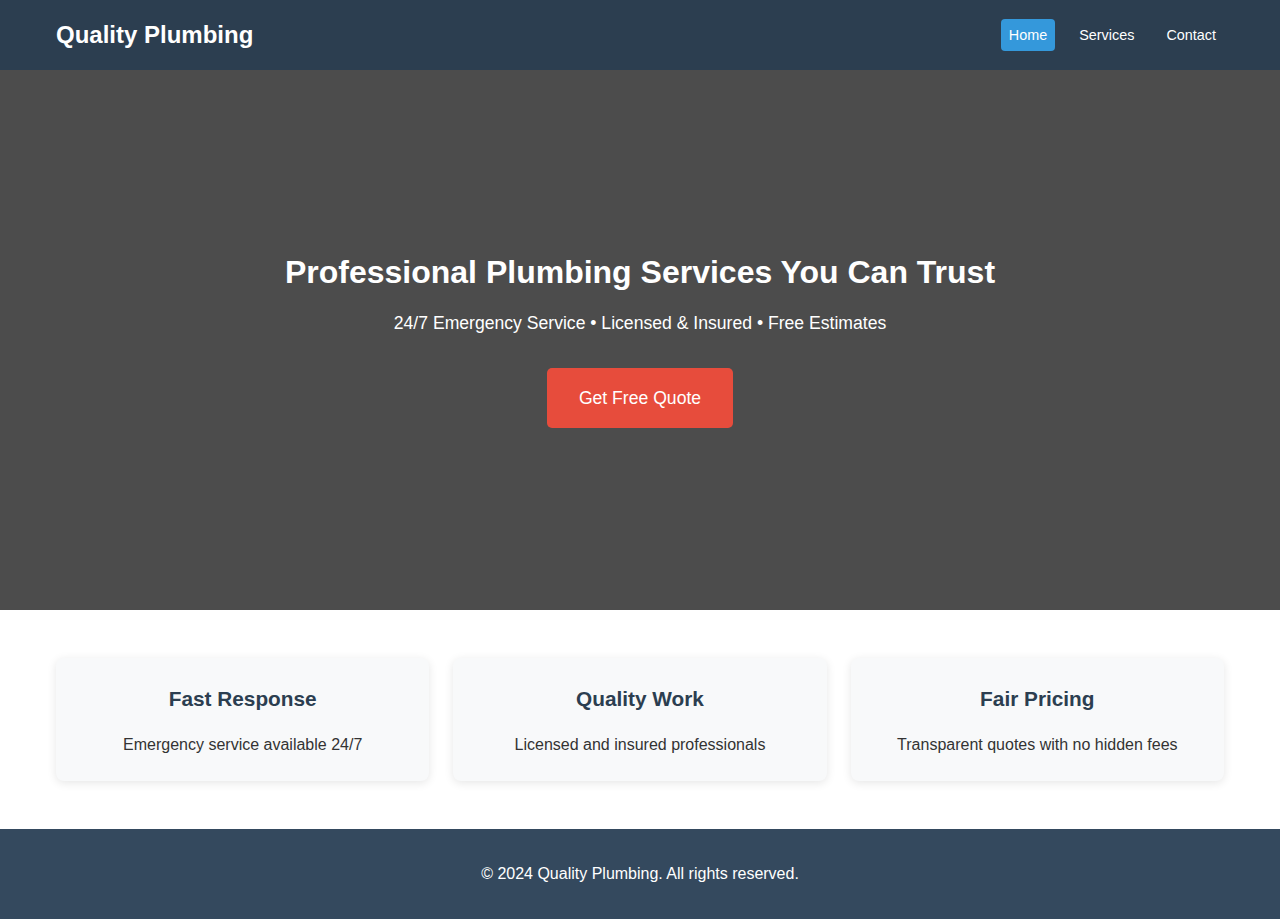
<file: Index.html>
<!DOCTYPE html>
<html lang="en">
<head>
    <meta charset="UTF-8">
    <meta name="viewport" content="width=device-width, initial-scale=1.0">
    <title>Quality Plumbing Services - Get Your Quote</title>
    <link rel="stylesheet" href="style.css">
</head>
<body>
    <header>
        <nav>
            <div class="logo">
                <h1>Quality Plumbing</h1>
            </div>
            <ul class="nav-links">
                <li><a href="index.html" class="active">Home</a></li>
                <li><a href="services.html">Services</a></li>
                <li><a href="contact.html">Contact</a></li>
            </ul>
        </nav>
    </header>

    <main>
        <section class="hero">
            <div class="hero-content">
                <h2>Professional Plumbing Services You Can Trust</h2>
                <p>24/7 Emergency Service • Licensed & Insured • Free Estimates</p>
                <a href="contact.html" class="cta-button">Get Free Quote</a>
            </div>
        </section>

        <section class="features">
            <div class="feature">
                <h3>Fast Response</h3>
                <p>Emergency service available 24/7</p>
            </div>
            <div class="feature">
                <h3>Quality Work</h3>
                <p>Licensed and insured professionals</p>
            </div>
            <div class="feature">
                <h3>Fair Pricing</h3>
                <p>Transparent quotes with no hidden fees</p>
            </div>
        </section>
    </main>

    <footer>
        <p>&copy; 2024 Quality Plumbing. All rights reserved.</p>
    </footer>
</body>
</html>
</file>
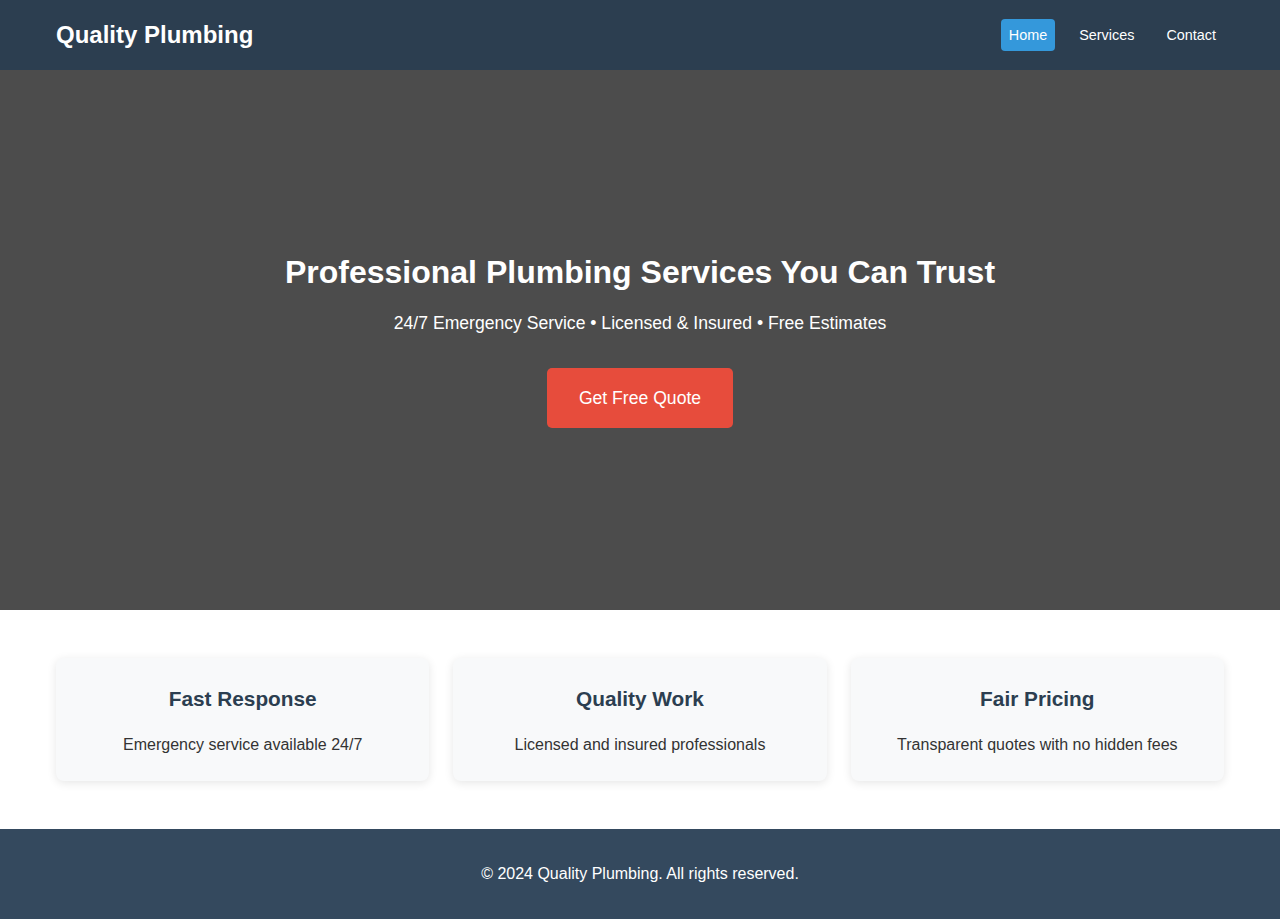
<file: index.html>
<!DOCTYPE html>
<html lang="en">
<head>
    <meta charset="UTF-8">
    <meta name="viewport" content="width=device-width, initial-scale=1.0">
    <title>Quality Plumbing Services - Get Your Quote</title>
    <link rel="stylesheet" href="style.css">
</head>
<body>
    <header>
        <nav>
            <div class="logo">
                <h1>Quality Plumbing</h1>
            </div>
            <ul class="nav-links">
                <li><a href="index.html" class="active">Home</a></li>
                <li><a href="services.html">Services</a></li>
                <li><a href="contact.html">Contact</a></li>
            </ul>
        </nav>
    </header>

    <main>
        <section class="hero">
            <div class="hero-content">
                <h2>Professional Plumbing Services You Can Trust</h2>
                <p>24/7 Emergency Service • Licensed & Insured • Free Estimates</p>
                <a href="contact.html" class="cta-button">Get Free Quote</a>
            </div>
        </section>

        <section class="features">
            <div class="feature">
                <h3>Fast Response</h3>
                <p>Emergency service available 24/7</p>
            </div>
            <div class="feature">
                <h3>Quality Work</h3>
                <p>Licensed and insured professionals</p>
            </div>
            <div class="feature">
                <h3>Fair Pricing</h3>
                <p>Transparent quotes with no hidden fees</p>
            </div>
        </section>
    </main>

    <footer>
        <p>&copy; 2024 Quality Plumbing. All rights reserved.</p>
    </footer>
</body>
</html>
</file>
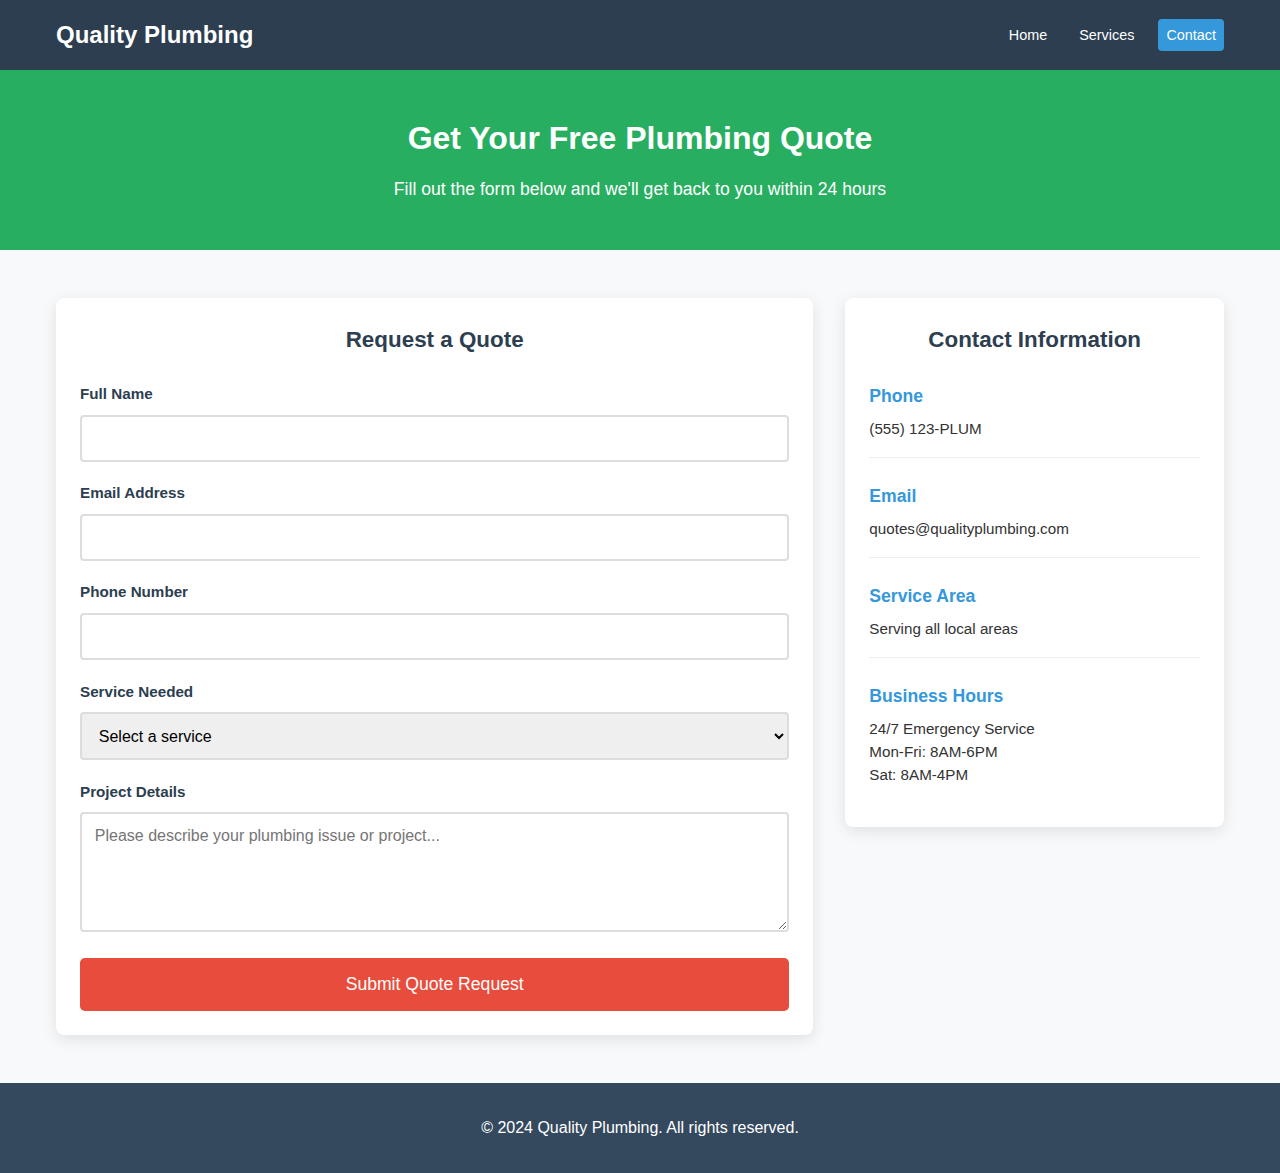
<file: Contact.html>
<!DOCTYPE html>
<html lang="en">
<head>
    <meta charset="UTF-8">
    <meta name="viewport" content="width=device-width, initial-scale=1.0">
    <title>Contact Us - Quality Plumbing</title>
    <link rel="stylesheet" href="contact.css">
</head>
<body>
    <header>
        <nav>
            <div class="logo">
                <h1>Quality Plumbing</h1>
            </div>
            <ul class="nav-links">
                <li><a href="index.html">Home</a></li>
                <li><a href="services.html">Services</a></li>
                <li><a href="contact.html" class="active">Contact</a></li>
            </ul>
        </nav>
    </header>

    <main>
        <section class="contact-header">
            <h2>Get Your Free Plumbing Quote</h2>
            <p>Fill out the form below and we'll get back to you within 24 hours</p>
        </section>

        <section class="contact-content">
            <div class="contact-form">
                <h3>Request a Quote</h3>
                <form>
                    <div class="form-group">
                        <label for="name">Full Name</label>
                        <input type="text" id="name" name="name" required>
                    </div>

                    <div class="form-group">
                        <label for="email">Email Address</label>
                        <input type="email" id="email" name="email" required>
                    </div>

                    <div class="form-group">
                        <label for="phone">Phone Number</label>
                        <input type="tel" id="phone" name="phone" required>
                    </div>

                    <div class="form-group">
                        <label for="service">Service Needed</label>
                        <select id="service" name="service" required>
                            <option value="">Select a service</option>
                            <option value="emergency">Emergency Repair</option>
                            <option value="installation">Installation</option>
                            <option value="drain">Drain Cleaning</option>
                            <option value="water-heater">Water Heater</option>
                            <option value="other">Other</option>
                        </select>
                    </div>

                    <div class="form-group">
                        <label for="message">Project Details</label>
                        <textarea id="message" name="message" rows="5" placeholder="Please describe your plumbing issue or project..."></textarea>
                    </div>

                    <button type="submit" class="submit-btn">Submit Quote Request</button>
                </form>
            </div>

            <div class="contact-info">
                <h3>Contact Information</h3>
                <div class="info-item">
                    <h4>Phone</h4>
                    <p>(555) 123-PLUM</p>
                </div>
                <div class="info-item">
                    <h4>Email</h4>
                    <p>quotes@qualityplumbing.com</p>
                </div>
                <div class="info-item">
                    <h4>Service Area</h4>
                    <p>Serving all local areas</p>
                </div>
                <div class="info-item">
                    <h4>Business Hours</h4>
                    <p>24/7 Emergency Service<br>
                    Mon-Fri: 8AM-6PM<br>
                    Sat: 8AM-4PM</p>
                </div>
            </div>
        </section>
    </main>

    <footer>
        <p>&copy; 2024 Quality Plumbing. All rights reserved.</p>
    </footer>
</body>
</html>
</file>
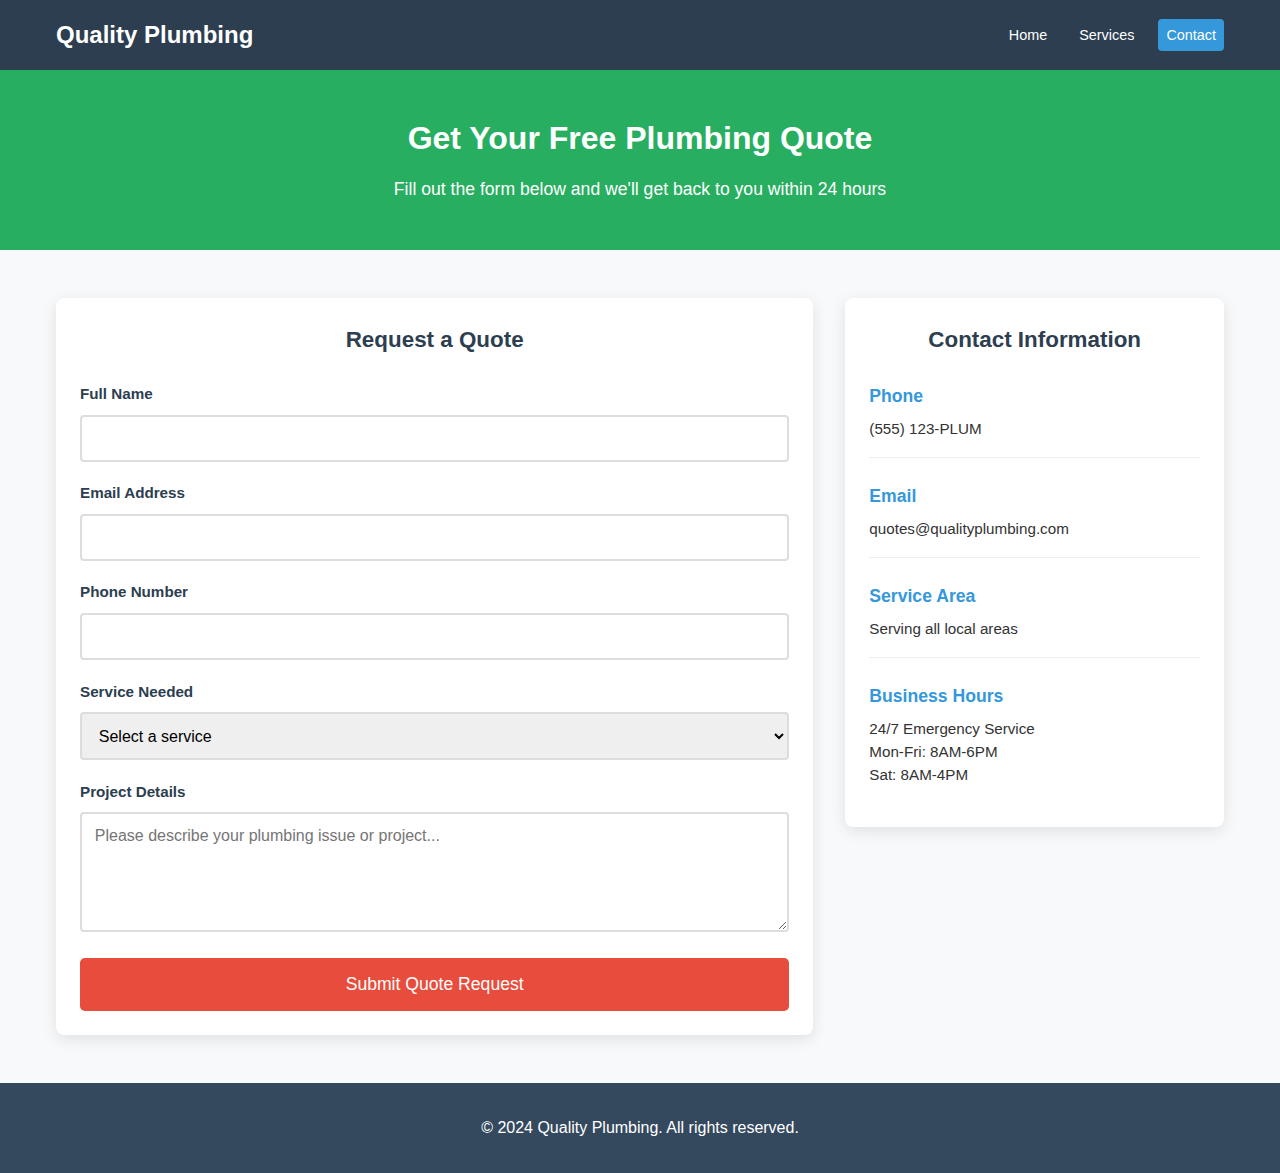
<file: contact.html>
<!DOCTYPE html>
<html lang="en">
<head>
    <meta charset="UTF-8">
    <meta name="viewport" content="width=device-width, initial-scale=1.0">
    <title>Contact Us - Quality Plumbing</title>
    <link rel="stylesheet" href="contact.css">
</head>
<body>
    <header>
        <nav>
            <div class="logo">
                <h1>Quality Plumbing</h1>
            </div>
            <ul class="nav-links">
                <li><a href="index.html">Home</a></li>
                <li><a href="services.html">Services</a></li>
                <li><a href="contact.html" class="active">Contact</a></li>
            </ul>
        </nav>
    </header>

    <main>
        <section class="contact-header">
            <h2>Get Your Free Plumbing Quote</h2>
            <p>Fill out the form below and we'll get back to you within 24 hours</p>
        </section>

        <section class="contact-content">
            <div class="contact-form">
                <h3>Request a Quote</h3>
                <form>
                    <div class="form-group">
                        <label for="name">Full Name</label>
                        <input type="text" id="name" name="name" required>
                    </div>

                    <div class="form-group">
                        <label for="email">Email Address</label>
                        <input type="email" id="email" name="email" required>
                    </div>

                    <div class="form-group">
                        <label for="phone">Phone Number</label>
                        <input type="tel" id="phone" name="phone" required>
                    </div>

                    <div class="form-group">
                        <label for="service">Service Needed</label>
                        <select id="service" name="service" required>
                            <option value="">Select a service</option>
                            <option value="emergency">Emergency Repair</option>
                            <option value="installation">Installation</option>
                            <option value="drain">Drain Cleaning</option>
                            <option value="water-heater">Water Heater</option>
                            <option value="other">Other</option>
                        </select>
                    </div>

                    <div class="form-group">
                        <label for="message">Project Details</label>
                        <textarea id="message" name="message" rows="5" placeholder="Please describe your plumbing issue or project..."></textarea>
                    </div>

                    <button type="submit" class="submit-btn">Submit Quote Request</button>
                </form>
            </div>

            <div class="contact-info">
                <h3>Contact Information</h3>
                <div class="info-item">
                    <h4>Phone</h4>
                    <p>(555) 123-PLUM</p>
                </div>
                <div class="info-item">
                    <h4>Email</h4>
                    <p>quotes@qualityplumbing.com</p>
                </div>
                <div class="info-item">
                    <h4>Service Area</h4>
                    <p>Serving all local areas</p>
                </div>
                <div class="info-item">
                    <h4>Business Hours</h4>
                    <p>24/7 Emergency Service<br>
                    Mon-Fri: 8AM-6PM<br>
                    Sat: 8AM-4PM</p>
                </div>
            </div>
        </section>
    </main>

    <footer>
        <p>&copy; 2024 Quality Plumbing. All rights reserved.</p>
    </footer>
</body>
</html>
</file>
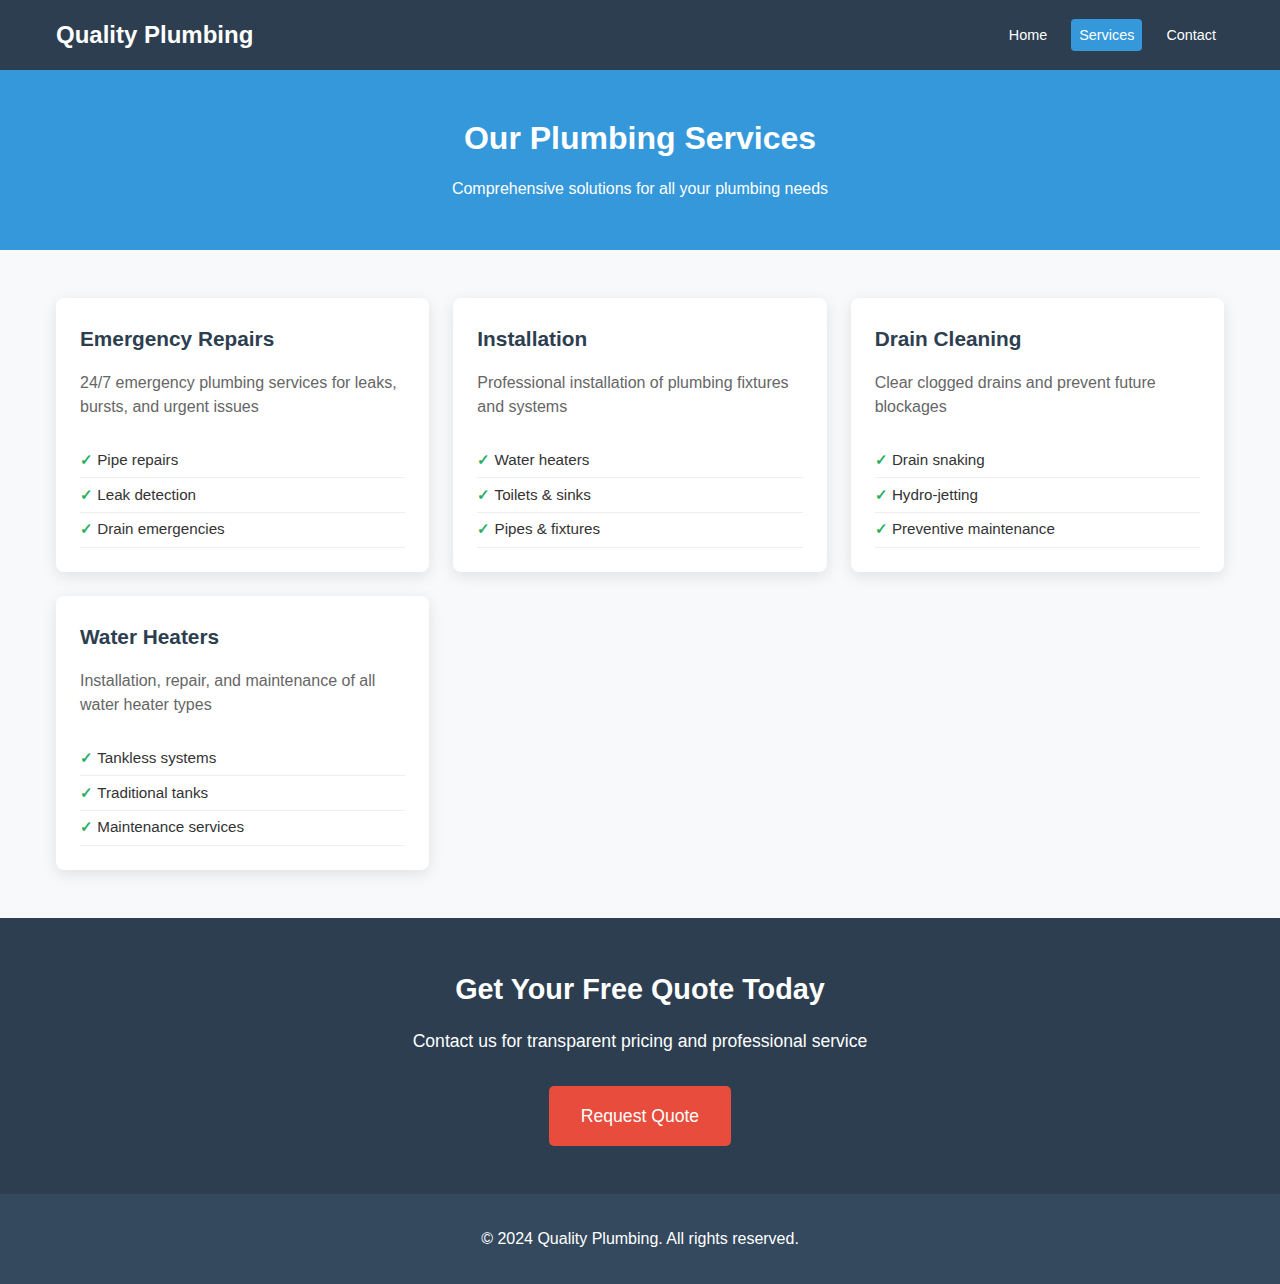
<file: Services.html>
<!DOCTYPE html>
<html lang="en">
<head>
    <meta charset="UTF-8">
    <meta name="viewport" content="width=device-width, initial-scale=1.0">
    <title>Our Services - Quality Plumbing</title>
    <link rel="stylesheet" href="services.css">
</head>
<body>
    <header>
        <nav>
            <div class="logo">
                <h1>Quality Plumbing</h1>
            </div>
            <ul class="nav-links">
                <li><a href="index.html">Home</a></li>
                <li><a href="services.html" class="active">Services</a></li>
                <li><a href="contact.html">Contact</a></li>
            </ul>
        </nav>
    </header>

    <main>
        <section class="services-header">
            <h2>Our Plumbing Services</h2>
            <p>Comprehensive solutions for all your plumbing needs</p>
        </section>

        <section class="services-grid">
            <div class="service-card">
                <h3>Emergency Repairs</h3>
                <p>24/7 emergency plumbing services for leaks, bursts, and urgent issues</p>
                <ul>
                    <li>Pipe repairs</li>
                    <li>Leak detection</li>
                    <li>Drain emergencies</li>
                </ul>
            </div>

            <div class="service-card">
                <h3>Installation</h3>
                <p>Professional installation of plumbing fixtures and systems</p>
                <ul>
                    <li>Water heaters</li>
                    <li>Toilets & sinks</li>
                    <li>Pipes & fixtures</li>
                </ul>
            </div>

            <div class="service-card">
                <h3>Drain Cleaning</h3>
                <p>Clear clogged drains and prevent future blockages</p>
                <ul>
                    <li>Drain snaking</li>
                    <li>Hydro-jetting</li>
                    <li>Preventive maintenance</li>
                </ul>
            </div>

            <div class="service-card">
                <h3>Water Heaters</h3>
                <p>Installation, repair, and maintenance of all water heater types</p>
                <ul>
                    <li>Tankless systems</li>
                    <li>Traditional tanks</li>
                    <li>Maintenance services</li>
                </ul>
            </div>
        </section>

        <section class="pricing">
            <h2>Get Your Free Quote Today</h2>
            <p>Contact us for transparent pricing and professional service</p>
            <a href="contact.html" class="cta-button">Request Quote</a>
        </section>
    </main>

    <footer>
        <p>&copy; 2024 Quality Plumbing. All rights reserved.</p>
    </footer>
</body>
</html>
</file>
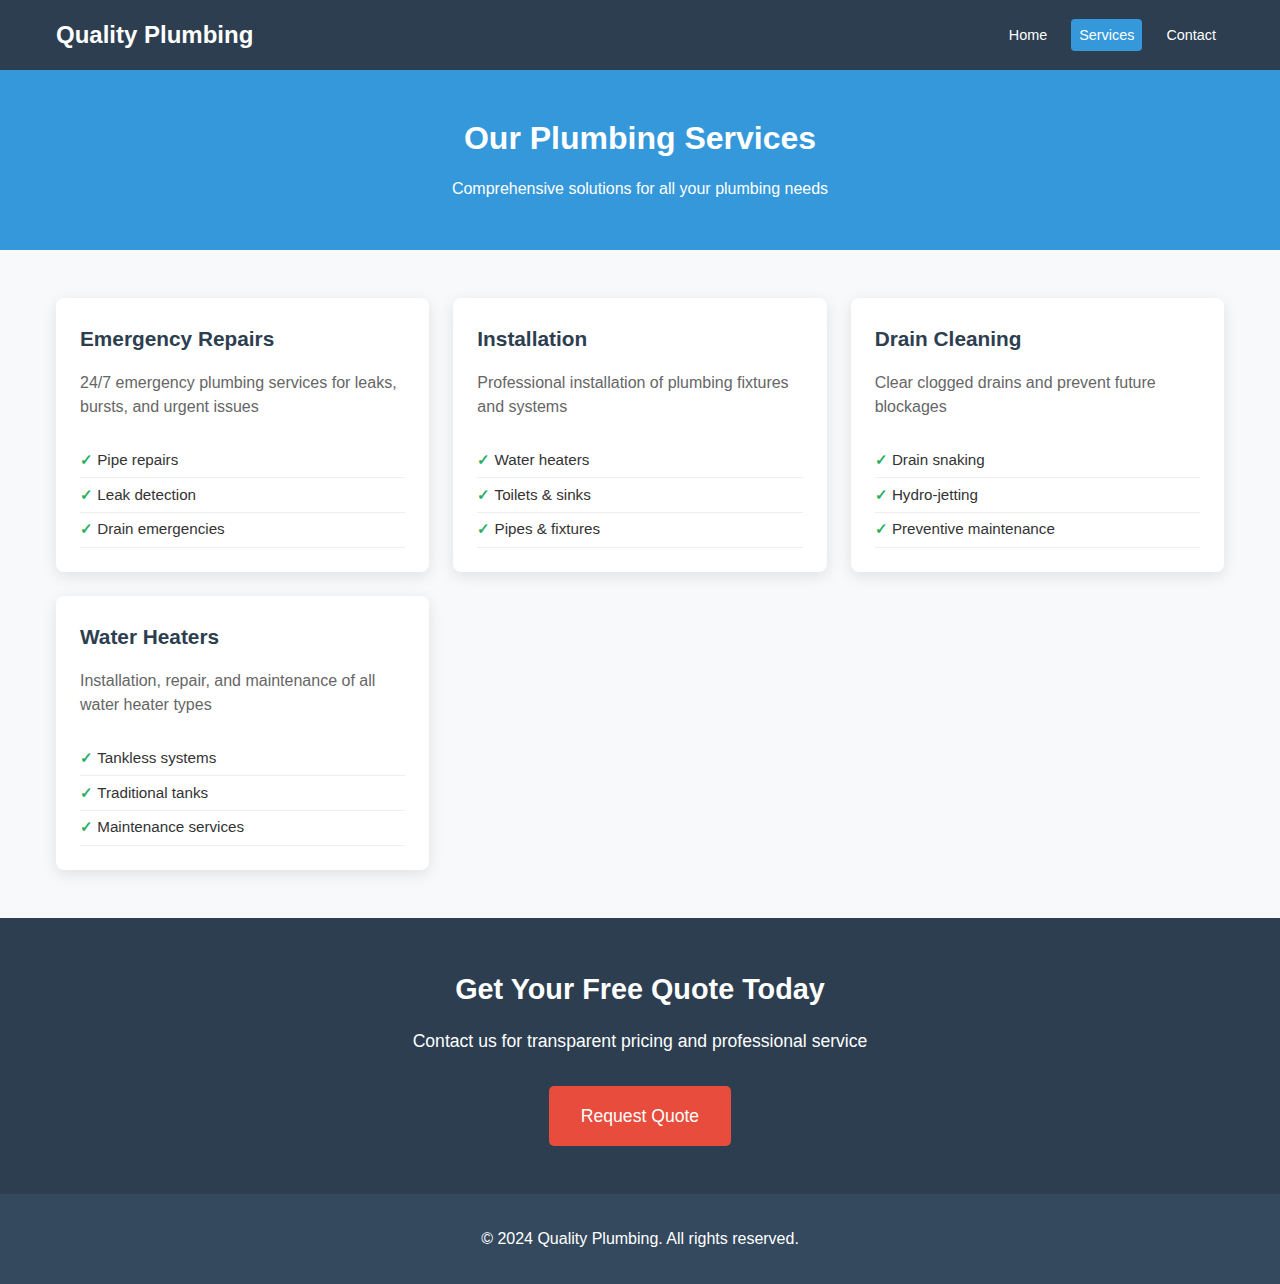
<file: services.html>
<!DOCTYPE html>
<html lang="en">
<head>
    <meta charset="UTF-8">
    <meta name="viewport" content="width=device-width, initial-scale=1.0">
    <title>Our Services - Quality Plumbing</title>
    <link rel="stylesheet" href="services.css">
</head>
<body>
    <header>
        <nav>
            <div class="logo">
                <h1>Quality Plumbing</h1>
            </div>
            <ul class="nav-links">
                <li><a href="index.html">Home</a></li>
                <li><a href="services.html" class="active">Services</a></li>
                <li><a href="contact.html">Contact</a></li>
            </ul>
        </nav>
    </header>

    <main>
        <section class="services-header">
            <h2>Our Plumbing Services</h2>
            <p>Comprehensive solutions for all your plumbing needs</p>
        </section>

        <section class="services-grid">
            <div class="service-card">
                <h3>Emergency Repairs</h3>
                <p>24/7 emergency plumbing services for leaks, bursts, and urgent issues</p>
                <ul>
                    <li>Pipe repairs</li>
                    <li>Leak detection</li>
                    <li>Drain emergencies</li>
                </ul>
            </div>

            <div class="service-card">
                <h3>Installation</h3>
                <p>Professional installation of plumbing fixtures and systems</p>
                <ul>
                    <li>Water heaters</li>
                    <li>Toilets & sinks</li>
                    <li>Pipes & fixtures</li>
                </ul>
            </div>

            <div class="service-card">
                <h3>Drain Cleaning</h3>
                <p>Clear clogged drains and prevent future blockages</p>
                <ul>
                    <li>Drain snaking</li>
                    <li>Hydro-jetting</li>
                    <li>Preventive maintenance</li>
                </ul>
            </div>

            <div class="service-card">
                <h3>Water Heaters</h3>
                <p>Installation, repair, and maintenance of all water heater types</p>
                <ul>
                    <li>Tankless systems</li>
                    <li>Traditional tanks</li>
                    <li>Maintenance services</li>
                </ul>
            </div>
        </section>

        <section class="pricing">
            <h2>Get Your Free Quote Today</h2>
            <p>Contact us for transparent pricing and professional service</p>
            <a href="contact.html" class="cta-button">Request Quote</a>
        </section>
    </main>

    <footer>
        <p>&copy; 2024 Quality Plumbing. All rights reserved.</p>
    </footer>
</body>
</html>
</file>
<file: style.css>
* {
    margin: 0;
    padding: 0;
    box-sizing: border-box;
}

body {
    font-family: Arial, sans-serif;
    line-height: 1.6;
    color: #333;
    font-size: 16px;
}

header {
    background: #2c3e50;
    color: white;
    padding: 1rem 0;
    position: sticky;
    top: 0;
    z-index: 100;
}

nav {
    max-width: 1200px;
    margin: 0 auto;
    display: flex;
    justify-content: space-between;
    align-items: center;
    padding: 0 1rem;
}

.logo h1 {
    font-size: 1.5rem;
}

.nav-links {
    display: flex;
    list-style: none;
    gap: 1rem;
}

.nav-links a {
    color: white;
    text-decoration: none;
    padding: 0.5rem;
    border-radius: 4px;
    transition: background 0.3s;
    font-size: 0.9rem;
}

.nav-links a:hover,
.nav-links a.active {
    background: #3498db;
}

.hero {
    background: linear-gradient(rgba(0,0,0,0.7), rgba(0,0,0,0.7)), 
                url('https://images.unsplash.com/photo-1607472586893-edb57bdc0e39?ixlib=rb-4.0.3&ixid=M3wxMjA3fDB8MHxwaG90by1wYWdlfHx8fGVufDB8fHx8fA%3D%3D&auto=format&fit=crop&w=2070&q=80') center/cover;
    color: white;
    text-align: center;
    padding: 4rem 1rem;
    min-height: 60vh;
    display: flex;
    align-items: center;
    justify-content: center;
}

.hero-content h2 {
    font-size: 2rem;
    margin-bottom: 1rem;
    line-height: 1.3;
}

.hero-content p {
    font-size: 1.1rem;
    margin-bottom: 2rem;
    line-height: 1.5;
}

.cta-button {
    display: inline-block;
    background: #e74c3c;
    color: white;
    padding: 1rem 2rem;
    text-decoration: none;
    border-radius: 5px;
    font-size: 1.1rem;
    transition: background 0.3s;
    border: none;
    cursor: pointer;
}

.cta-button:hover {
    background: #c0392b;
}

.features {
    max-width: 1200px;
    margin: 3rem auto;
    display: grid;
    grid-template-columns: repeat(auto-fit, minmax(250px, 1fr));
    gap: 1.5rem;
    padding: 0 1rem;
}

.feature {
    text-align: center;
    padding: 1.5rem;
    background: #f8f9fa;
    border-radius: 8px;
    box-shadow: 0 2px 10px rgba(0,0,0,0.1);
}

.feature h3 {
    color: #2c3e50;
    margin-bottom: 1rem;
    font-size: 1.3rem;
}

footer {
    background: #34495e;
    color: white;
    text-align: center;
    padding: 2rem 1rem;
    margin-top: 3rem;
}

/* Mobile-specific styles */
@media (max-width: 768px) {
    nav {
        flex-direction: column;
        gap: 1rem;
        padding: 1rem;
    }
    
    .logo h1 {
        font-size: 1.3rem;
    }
    
    .nav-links {
        gap: 0.5rem;
        flex-wrap: wrap;
        justify-content: center;
    }
    
    .nav-links a {
        font-size: 0.85rem;
        padding: 0.4rem 0.8rem;
    }
    
    .hero {
        padding: 3rem 1rem;
        min-height: 50vh;
    }
    
    .hero-content h2 {
        font-size: 1.6rem;
    }
    
    .hero-content p {
        font-size: 1rem;
    }
    
    .features {
        grid-template-columns: 1fr;
        gap: 1rem;
        margin: 2rem auto;
    }
    
    .feature {
        padding: 1rem;
    }
}

@media (max-width: 480px) {
    .hero-content h2 {
        font-size: 1.4rem;
    }
    
    .cta-button {
        padding: 0.8rem 1.5rem;
        font-size: 1rem;
        width: 100%;
        max-width: 250px;
    }
    
    .feature h3 {
        font-size: 1.2rem;
    }
}
</file>
<file: contact.css>
* {
    margin: 0;
    padding: 0;
    box-sizing: border-box;
}

body {
    font-family: Arial, sans-serif;
    line-height: 1.6;
    color: #333;
    background: #f8f9fa;
    font-size: 16px;
}

header {
    background: #2c3e50;
    color: white;
    padding: 1rem 0;
    position: sticky;
    top: 0;
    z-index: 100;
}

nav {
    max-width: 1200px;
    margin: 0 auto;
    display: flex;
    justify-content: space-between;
    align-items: center;
    padding: 0 1rem;
}

.logo h1 {
    font-size: 1.5rem;
}

.nav-links {
    display: flex;
    list-style: none;
    gap: 1rem;
}

.nav-links a {
    color: white;
    text-decoration: none;
    padding: 0.5rem;
    border-radius: 4px;
    transition: background 0.3s;
    font-size: 0.9rem;
}

.nav-links a:hover,
.nav-links a.active {
    background: #3498db;
}

.contact-header {
    background: #27ae60;
    color: white;
    text-align: center;
    padding: 3rem 1rem;
}

.contact-header h2 {
    font-size: 2rem;
    margin-bottom: 1rem;
    line-height: 1.3;
}

.contact-header p {
    font-size: 1.1rem;
    line-height: 1.5;
}

.contact-content {
    max-width: 1200px;
    margin: 3rem auto;
    display: grid;
    grid-template-columns: 2fr 1fr;
    gap: 2rem;
    padding: 0 1rem;
}

.contact-form {
    background: white;
    padding: 1.5rem;
    border-radius: 8px;
    box-shadow: 0 4px 15px rgba(0,0,0,0.1);
}

.contact-form h3 {
    color: #2c3e50;
    margin-bottom: 1.5rem;
    text-align: center;
    font-size: 1.4rem;
}

.form-group {
    margin-bottom: 1.2rem;
}

.form-group label {
    display: block;
    margin-bottom: 0.5rem;
    font-weight: bold;
    color: #2c3e50;
    font-size: 0.95rem;
}

.form-group input,
.form-group select,
.form-group textarea {
    width: 100%;
    padding: 0.8rem;
    border: 2px solid #ddd;
    border-radius: 4px;
    font-size: 1rem;
    transition: border-color 0.3s;
    font-family: Arial, sans-serif;
}

.form-group input:focus,
.form-group select:focus,
.form-group textarea:focus {
    outline: none;
    border-color: #3498db;
}

.submit-btn {
    width: 100%;
    background: #e74c3c;
    color: white;
    padding: 1rem;
    border: none;
    border-radius: 5px;
    font-size: 1.1rem;
    cursor: pointer;
    transition: background 0.3s;
}

.submit-btn:hover {
    background: #c0392b;
}

.contact-info {
    background: white;
    padding: 1.5rem;
    border-radius: 8px;
    box-shadow: 0 4px 15px rgba(0,0,0,0.1);
    height: fit-content;
}

.contact-info h3 {
    color: #2c3e50;
    margin-bottom: 1.5rem;
    text-align: center;
    font-size: 1.4rem;
}

.info-item {
    margin-bottom: 1.5rem;
    padding-bottom: 1rem;
    border-bottom: 1px solid #eee;
}

.info-item:last-child {
    border-bottom: none;
    margin-bottom: 0;
}

.info-item h4 {
    color: #3498db;
    margin-bottom: 0.5rem;
    font-size: 1.1rem;
}

.info-item p {
    line-height: 1.5;
    font-size: 0.95rem;
}

footer {
    background: #34495e;
    color: white;
    text-align: center;
    padding: 2rem 1rem;
    margin-top: 3rem;
}

/* Mobile-specific styles */
@media (max-width: 768px) {
    nav {
        flex-direction: column;
        gap: 1rem;
        padding: 1rem;
    }
    
    .logo h1 {
        font-size: 1.3rem;
    }
    
    .nav-links {
        gap: 0.5rem;
        flex-wrap: wrap;
        justify-content: center;
    }
    
    .nav-links a {
        font-size: 0.85rem;
        padding: 0.4rem 0.8rem;
    }
    
    .contact-header {
        padding: 2rem 1rem;
    }
    
    .contact-header h2 {
        font-size: 1.6rem;
    }
    
    .contact-content {
        grid-template-columns: 1fr;
        gap: 1.5rem;
        margin: 2rem auto;
    }
    
    .contact-form,
    .contact-info {
        padding: 1rem;
    }
    
    .contact-form h3,
    .contact-info h3 {
        font-size: 1.3rem;
    }
}

@media (max-width: 480px) {
    .contact-header h2 {
        font-size: 1.4rem;
    }
    
    .contact-header p {
        font-size: 1rem;
    }
    
    .form-group input,
    .form-group select,
    .form-group textarea {
        padding: 0.7rem;
        font-size: 16px; /* Prevents zoom on iOS */
    }
    
    .submit-btn {
        padding: 0.9rem;
        font-size: 1rem;
    }
    
    .info-item h4 {
        font-size: 1rem;
    }
}

/* Prevent horizontal scrolling */
html, body {
    max-width: 100%;
    overflow-x: hidden;
}
</file>
<file: services.css>
* {
    margin: 0;
    padding: 0;
    box-sizing: border-box;
}

body {
    font-family: Arial, sans-serif;
    line-height: 1.6;
    color: #333;
    background: #f8f9fa;
    font-size: 16px;
}

header {
    background: #2c3e50;
    color: white;
    padding: 1rem 0;
    position: sticky;
    top: 0;
    z-index: 100;
}

nav {
    max-width: 1200px;
    margin: 0 auto;
    display: flex;
    justify-content: space-between;
    align-items: center;
    padding: 0 1rem;
}

.logo h1 {
    font-size: 1.5rem;
}

.nav-links {
    display: flex;
    list-style: none;
    gap: 1rem;
}

.nav-links a {
    color: white;
    text-decoration: none;
    padding: 0.5rem;
    border-radius: 4px;
    transition: background 0.3s;
    font-size: 0.9rem;
}

.nav-links a:hover,
.nav-links a.active {
    background: #3498db;
}

.services-header {
    background: #3498db;
    color: white;
    text-align: center;
    padding: 3rem 1rem;
}

.services-header h2 {
    font-size: 2rem;
    margin-bottom: 1rem;
    line-height: 1.3;
}

.services-grid {
    max-width: 1200px;
    margin: 3rem auto;
    display: grid;
    grid-template-columns: repeat(auto-fit, minmax(280px, 1fr));
    gap: 1.5rem;
    padding: 0 1rem;
}

.service-card {
    background: white;
    padding: 1.5rem;
    border-radius: 8px;
    box-shadow: 0 4px 15px rgba(0,0,0,0.1);
    transition: transform 0.3s;
}

.service-card:hover {
    transform: translateY(-5px);
}

.service-card h3 {
    color: #2c3e50;
    margin-bottom: 1rem;
    font-size: 1.3rem;
}

.service-card p {
    margin-bottom: 1.5rem;
    color: #666;
    line-height: 1.5;
}

.service-card ul {
    list-style: none;
    padding-left: 0;
}

.service-card li {
    padding: 0.3rem 0;
    border-bottom: 1px solid #eee;
    font-size: 0.95rem;
}

.service-card li:before {
    content: "✓ ";
    color: #27ae60;
    font-weight: bold;
}

.pricing {
    text-align: center;
    padding: 3rem 1rem;
    background: #2c3e50;
    color: white;
}

.pricing h2 {
    margin-bottom: 1rem;
    font-size: 1.8rem;
}

.pricing p {
    margin-bottom: 2rem;
    font-size: 1.1rem;
    line-height: 1.5;
}

.cta-button {
    display: inline-block;
    background: #e74c3c;
    color: white;
    padding: 1rem 2rem;
    text-decoration: none;
    border-radius: 5px;
    font-size: 1.1rem;
    transition: background 0.3s;
    border: none;
    cursor: pointer;
}

.cta-button:hover {
    background: #c0392b;
}

footer {
    background: #34495e;
    color: white;
    text-align: center;
    padding: 2rem 1rem;
}

/* Mobile-specific styles */
@media (max-width: 768px) {
    nav {
        flex-direction: column;
        gap: 1rem;
        padding: 1rem;
    }
    
    .logo h1 {
        font-size: 1.3rem;
    }
    
    .nav-links {
        gap: 0.5rem;
        flex-wrap: wrap;
        justify-content: center;
    }
    
    .nav-links a {
        font-size: 0.85rem;
        padding: 0.4rem 0.8rem;
    }
    
    .services-header {
        padding: 2rem 1rem;
    }
    
    .services-header h2 {
        font-size: 1.6rem;
    }
    
    .services-grid {
        grid-template-columns: 1fr;
        gap: 1rem;
        margin: 2rem auto;
    }
    
    .service-card {
        padding: 1rem;
    }
    
    .service-card h3 {
        font-size: 1.2rem;
    }
}

@media (max-width: 480px) {
    .services-header h2 {
        font-size: 1.4rem;
    }
    
    .pricing h2 {
        font-size: 1.5rem;
    }
    
    .cta-button {
        padding: 0.8rem 1.5rem;
        font-size: 1rem;
        width: 100%;
        max-width: 250px;
    }
}
</file>
